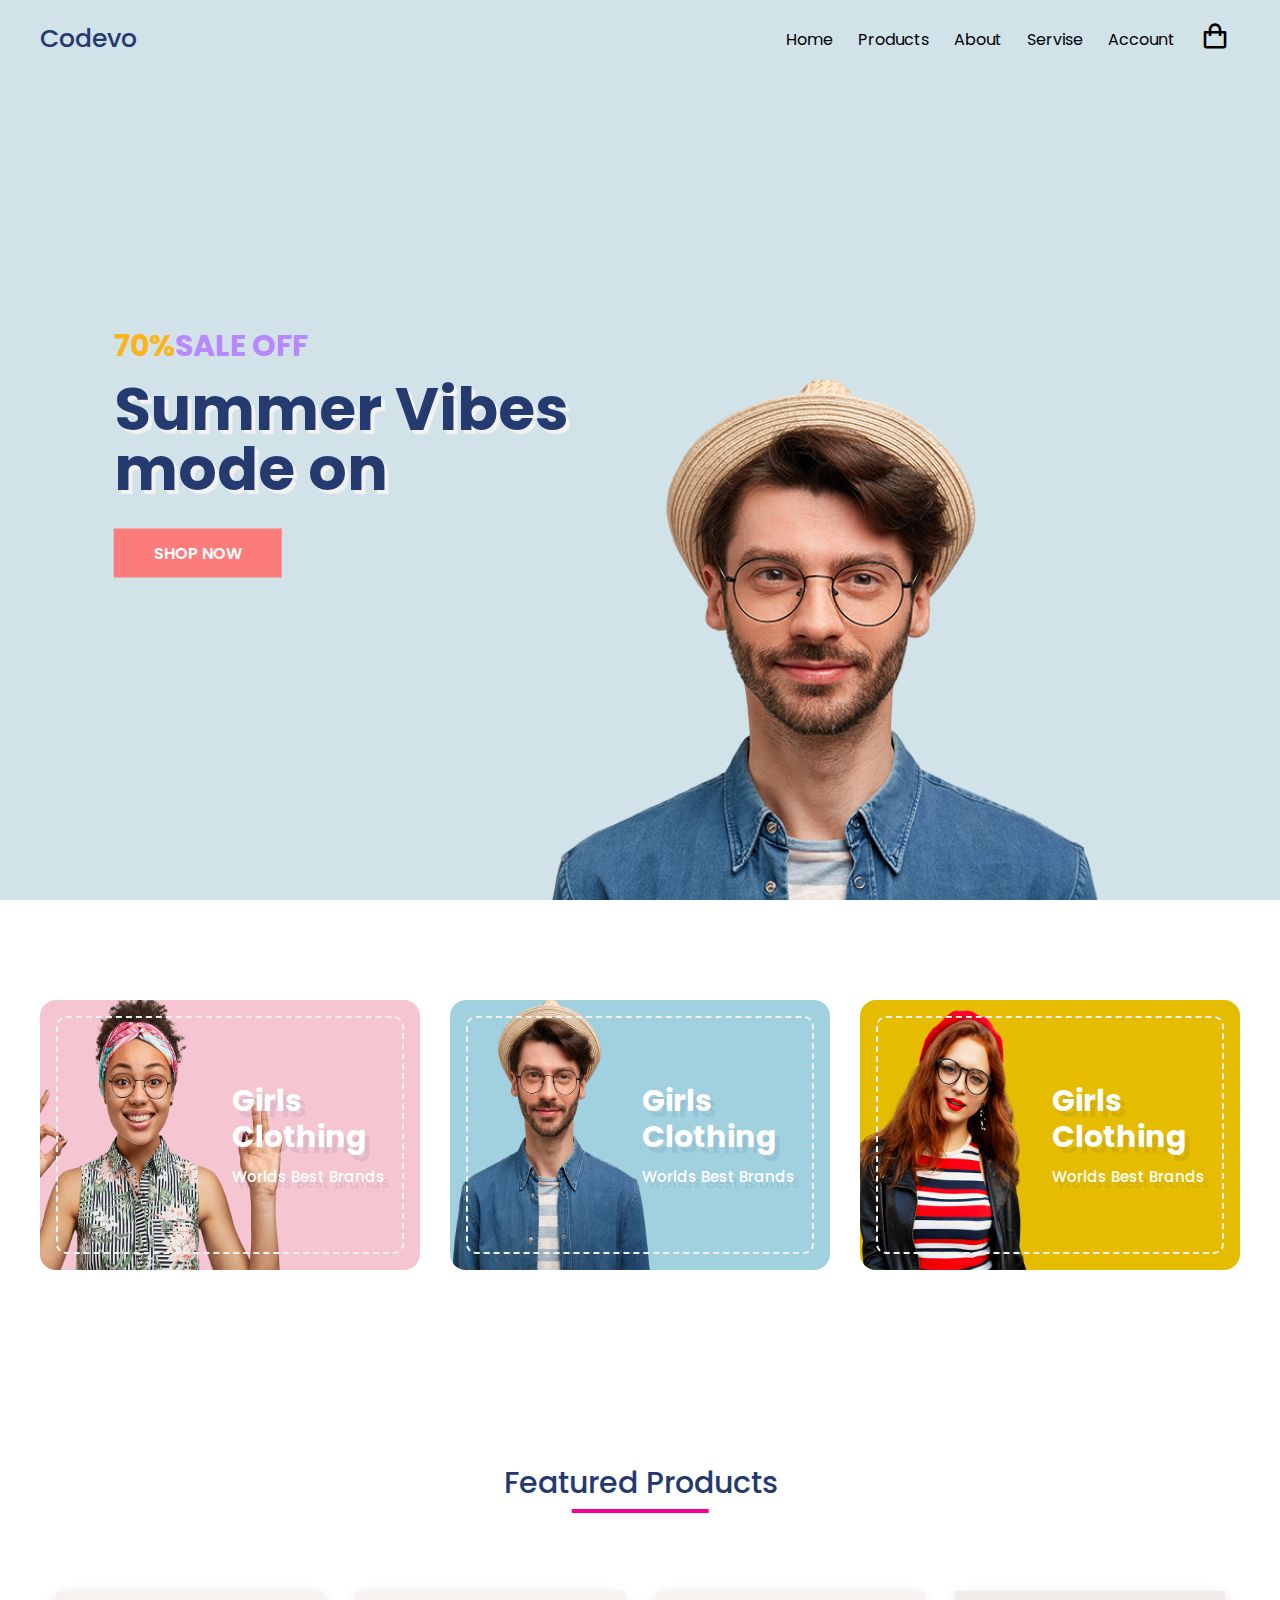
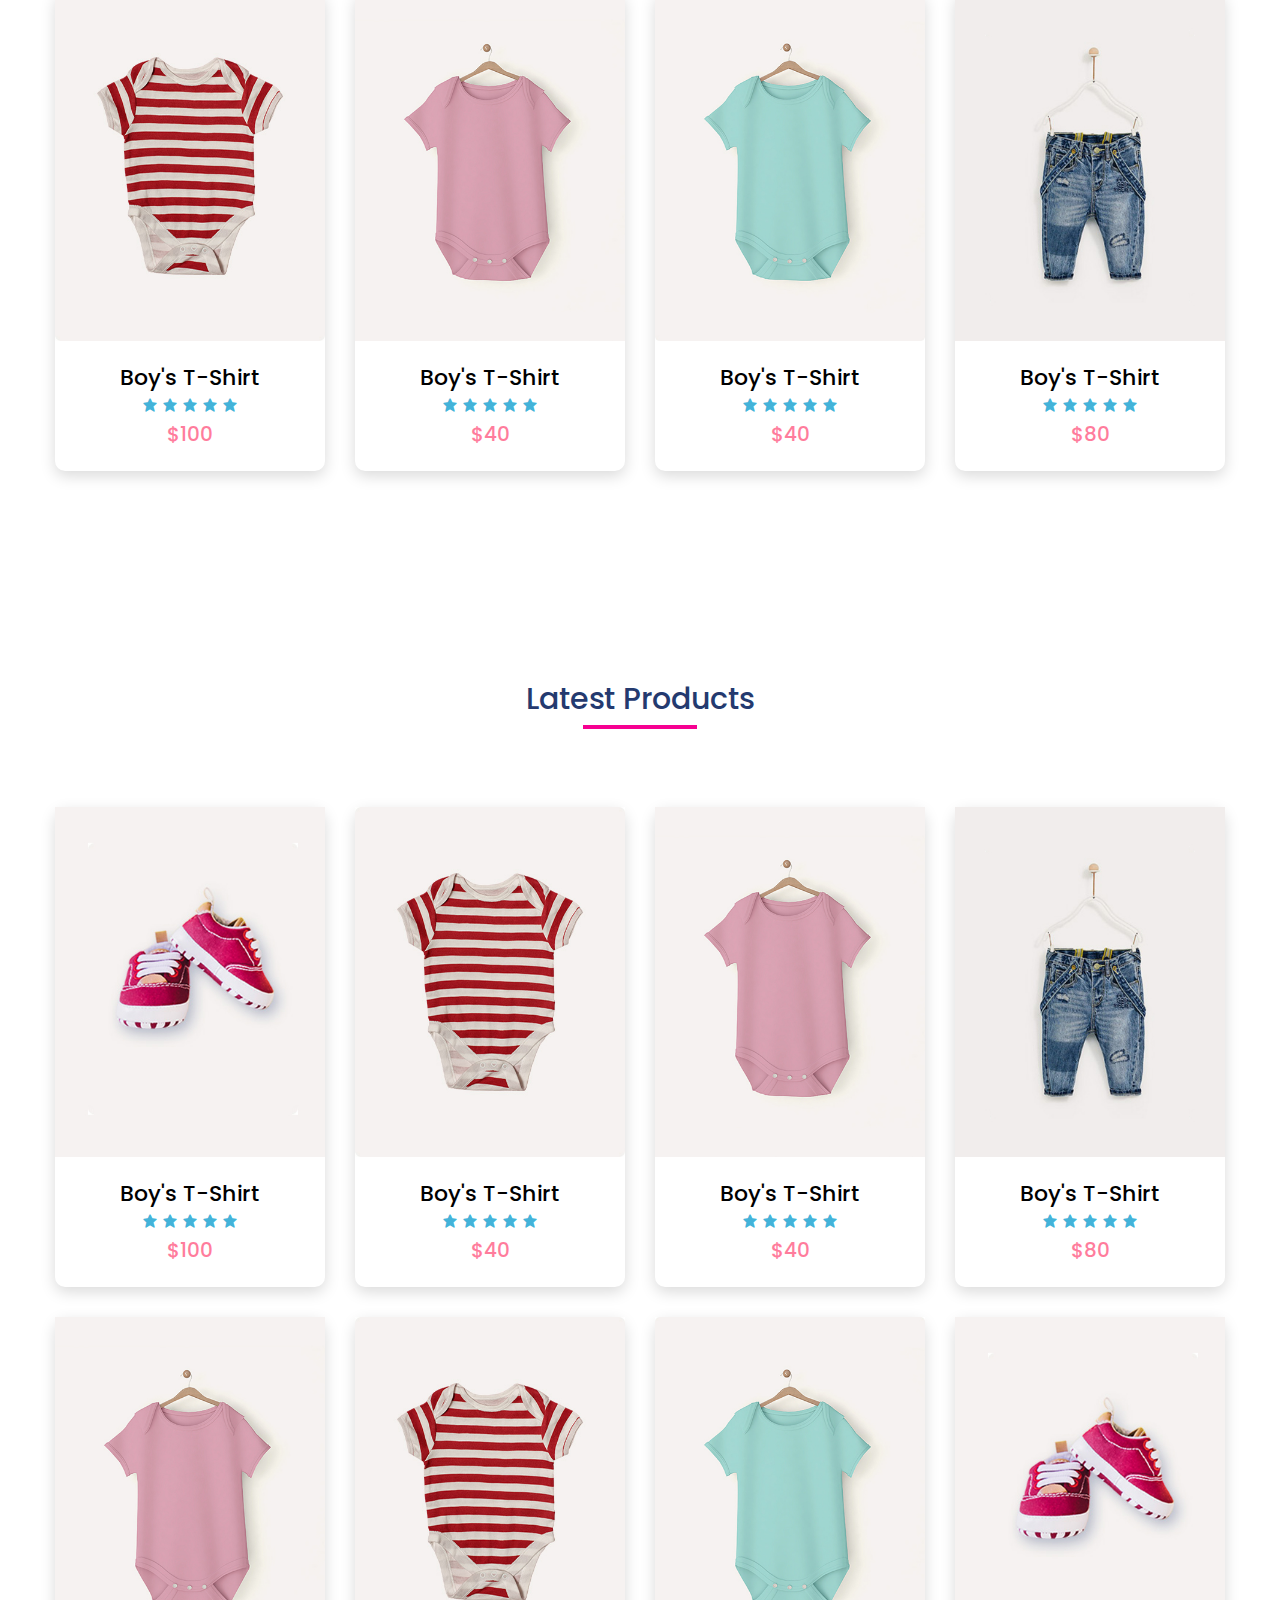
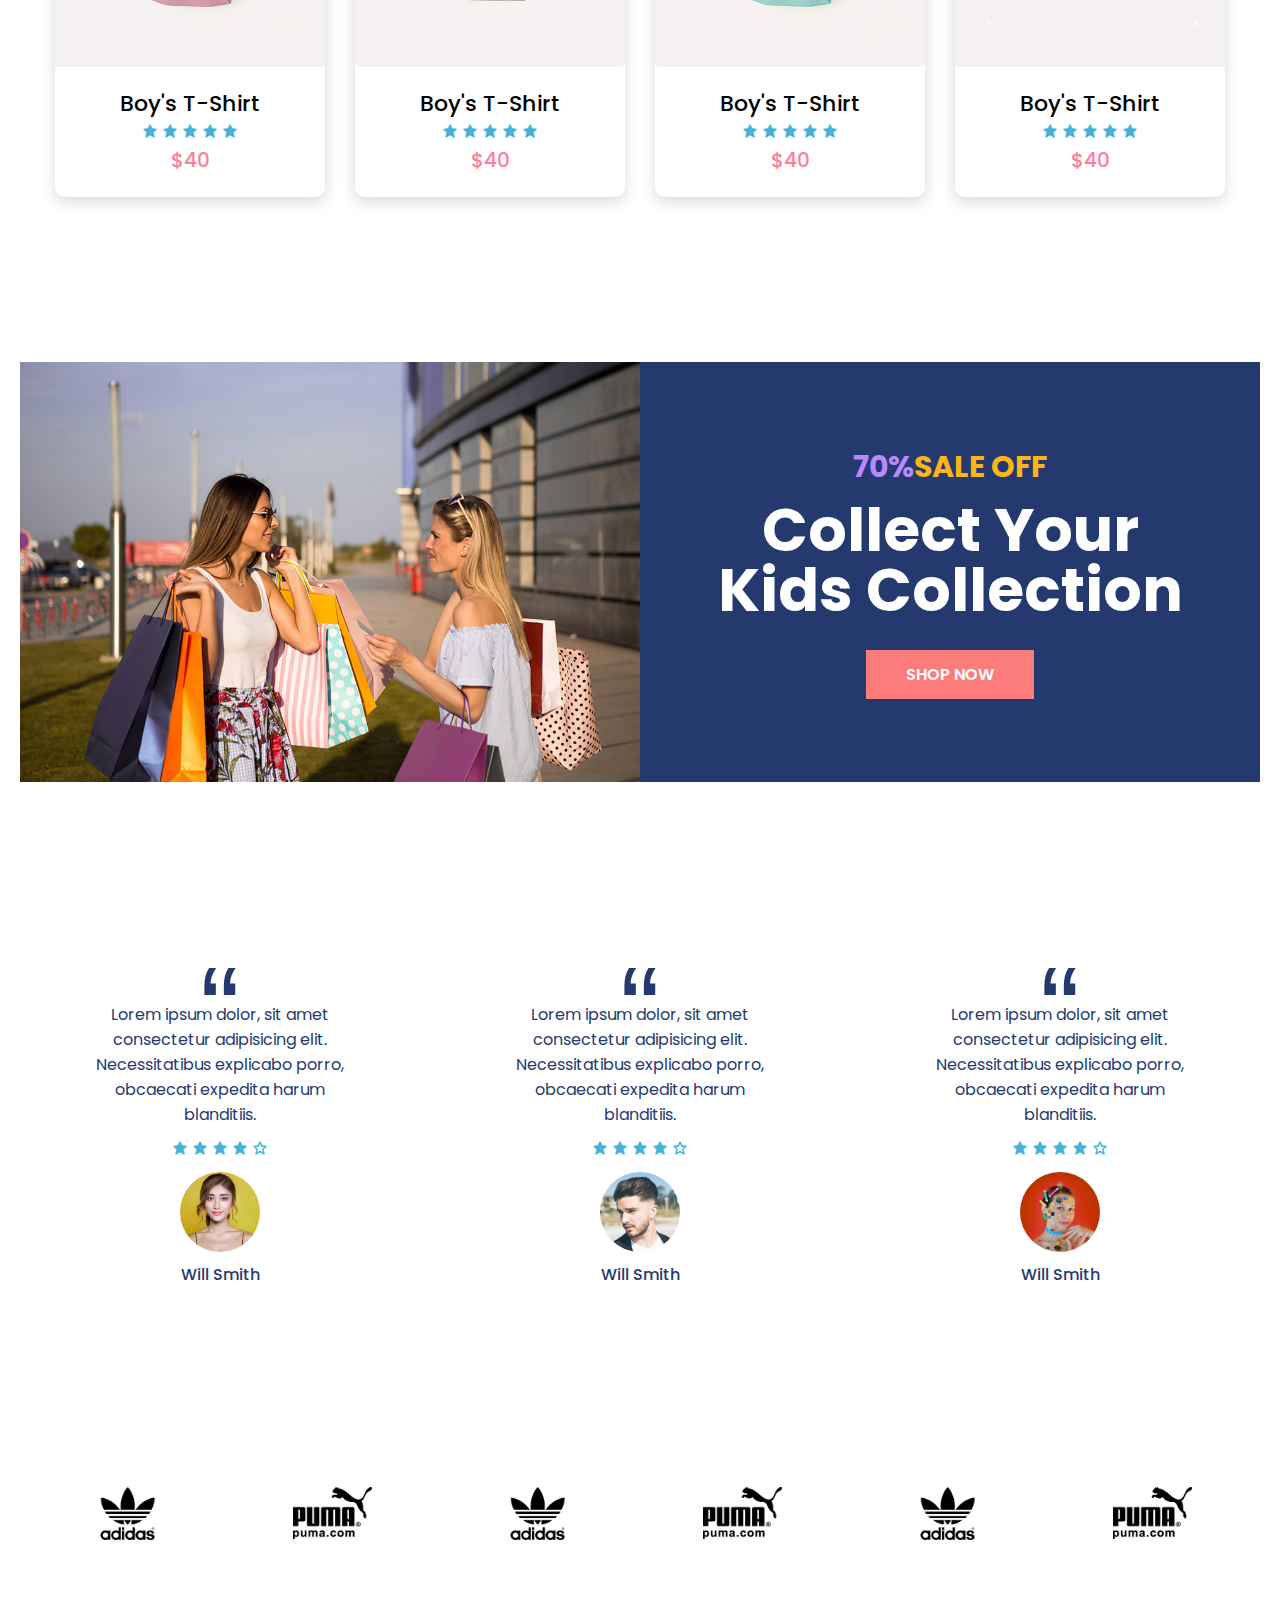
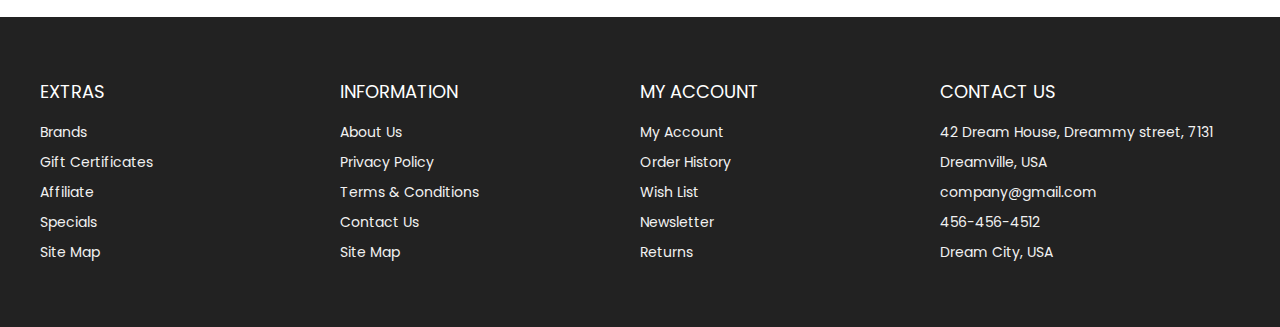
<file: index.html>
<!DOCTYPE html>
<html lang="en">
<head>
    <meta charset="UTF-8">
    <meta http-equiv="X-UA-Compatible" content="IE=edge">
    <meta name="viewport" content="width=device-width, initial-scale=1.0">
    <!-- Favicon -->
    <link rel="shortcut icon" href="images/favicon.ico" type="image/x-icon">
    <!-- Box icons -->
    <link rel="stylesheet" href="https://cdn.jsdelivr.net/npm/boxicons@latest/css/boxicons.min.css">
    <!-- Google fonts -->
    <link rel="preconnect" href="https://fonts.gstatic.com">
    <link href="https://fonts.googleapis.com/css2?family=Poppins:ital@1&display=swap" rel="stylesheet">
    <!-- Custom Stylesheet -->
    <link rel="stylesheet" href="styles.css">
    <title>Codevo - Ecommerce Website</title>
</head>

<body>
     <!-- Header -->
     <header id="home" class="header">
       <!-- navigation -->
       <nav class="nav">
        <div class="navigation container">
          <div class="logo">
            <h1>Codevo</h1>
          </div>
          <div class="menu">
            <div class="top-nav">
             <div class="logo">
               <h1>Codevo</h1>
             </div>
             <div class="close">
               <i class="bx bx-x"></i>
             </div>
            </div>
            <ul class="nav-list">
              <li class="nav-item">
                <a href="#header" class="nav-link">Home</a>
              </li>
              <li class="nav-item">
                <a href="#product" class="nav-link">Products</a>
              </li>
              <li class="nav-item">
                <a href="#about" class="nav-link">About</a>
              </li>
              <li class="nav-item">
                <a href="#account" class="nav-link">Servise</a>
              </li>
              <li class="nav-item">
                <a href="#account" class="nav-link">Account</a>
              </li>
              <li class="nav-item">
                <a href="cart.html" class="nav-link icon"><i class="bx bx-shopping-bag"></i></a>
              </li>
            </ul>
          </div>

          <a href="cart.html" class="cart-icon">
            <i class="bx bx-shopping-bag"></i>
          </a>
          
          <div class="hamburger">
            <i class="bx bx-menu"></i>
          </div>
        </div>
       </nav>
       <!-- Hero -->
       <img src="images/banner.png" class="hero-img" alt="">


       <div class="hero-content">
         <h2><span class="discount">70%</span>SALE OFF</h2>
         <h1>
           <span>Summer Vibes</span>
           <span>mode on</span>
         </h1>
         <a href="#" class="btn">shop now</a>
       </div>
     </header>
     <!-- Main -->

    <main>
      <section class="section advert">
          <div class="advert-center container">
            <div class="advert-box">
              <div class="dotted">
              <div class="content">
                <h2>Girls <br> Clothing</h2>
                <h4>Worlds Best Brands</h4>
            </div>
            </div>
              <img src="./images/advert1.png" alt="">
            </div>
            <div class="advert-box">
              <div class="dotted">
              <div class="content">
                <h2>Girls <br> Clothing</h2>
                <h4>Worlds Best Brands</h4>
            </div>
            </div>
              <img src="./images/advert2.png" alt="">
            </div>
            <div class="advert-box">
              <div class="dotted">
              <div class="content">
                <h2>Girls <br> Clothing</h2>
                <h4>Worlds Best Brands</h4>
            </div>
            </div>
              <img src="./images/advert3.png" alt="">
            </div>
            </div>
      </section>

      <!-- products -->
      <section class="section featured">
        <div class="title">
          <h1>Featured Products</h1>
        </div>
        <div class="product-center container">
            <div class="product">
              <div class="product-header">
                <img src="./images/pic2.jpg" alt="">
                <ul class="icons">
                  <span><i class="bx bx-heart"></i></span>
                  <span><i class="bx bx-shopping-bag"></i></span>
                  <span><i class="bx bx-search"></i></span>
                </ul>
              </div>
              <div class="product-footer">
                <a href="#">
                  <h3>Boy's T-Shirt</h3>
                </a>
                <div class="rating">
                  <i class="bx bxs-star"></i>
                  <i class="bx bxs-star"></i>
                  <i class="bx bxs-star"></i>
                  <i class="bx bxs-star"></i>
                  <i class="bx bxs-star"></i>
                </div>
                <h4 class="price">$100</h4>
              </div>
            </div>
            <div class="product">
              <div class="product-header">
                <img src="./images/pic1.jpg" alt="">
                <ul class="icons">
                  <span><i class="bx bx-heart"></i></span>
                  <span><i class="bx bx-shopping-bag"></i></span>
                  <span><i class="bx bx-search"></i></span>
                </ul>
              </div>
              <div class="product-footer">
                <a href="#">
                  <h3>Boy's T-Shirt</h3>
                </a>
                <div class="rating">
                  <i class="bx bxs-star"></i>
                  <i class="bx bxs-star"></i>
                  <i class="bx bxs-star"></i>
                  <i class="bx bxs-star"></i>
                  <i class="bx bxs-star"></i>
                </div>
                <h4 class="price">$40</h4>
              </div>
            </div>
            <div class="product">
              <div class="product-header">
                <img src="./images/pic3.jpg" alt="">
                <ul class="icons">
                  <span><i class="bx bx-heart"></i></span>
                  <span><i class="bx bx-shopping-bag"></i></span>
                  <span><i class="bx bx-search"></i></span>
                </ul>
              </div>
              <div class="product-footer">
                <a href="#">
                  <h3>Boy's T-Shirt</h3>
                </a>
                <div class="rating">
                  <i class="bx bxs-star"></i>
                  <i class="bx bxs-star"></i>
                  <i class="bx bxs-star"></i>
                  <i class="bx bxs-star"></i>
                  <i class="bx bxs-star"></i>
                </div>
                <h4 class="price">$40</h4>
              </div>
            </div>
            <div class="product">
              <div class="product-header">
                <img src="./images/pic4.jpg" alt="">
                <ul class="icons">
                  <span><i class="bx bx-heart"></i></span>
                  <span><i class="bx bx-shopping-bag"></i></span>
                  <span><i class="bx bx-search"></i></span>
                </ul>
              </div>
              <div class="product-footer">
                <a href="#">
                  <h3>Boy's T-Shirt</h3>
                </a>
                <div class="rating">
                  <i class="bx bxs-star"></i>
                  <i class="bx bxs-star"></i>
                  <i class="bx bxs-star"></i>
                  <i class="bx bxs-star"></i>
                  <i class="bx bxs-star"></i>
                </div>
                <h4 class="price">$80</h4>
              </div>
            </div>
        </div>
      </section>

      <!-- letest products-->
      <section class="section featured">
        <div class="title">
          <h1>Latest Products</h1>
        </div>
        <div class="product-center container">
            <div class="product">
              <div class="product-header">
                <img src="./images/pic5.jpg" alt="">
                <ul class="icons">
                  <span><i class="bx bx-heart"></i></span>
                  <span><i class="bx bx-shopping-bag"></i></span>
                  <span><i class="bx bx-search"></i></span>
                </ul>
              </div>
              <div class="product-footer">
                <a href="#">
                  <h3>Boy's T-Shirt</h3>
                </a>
                <div class="rating">
                  <i class="bx bxs-star"></i>
                  <i class="bx bxs-star"></i>
                  <i class="bx bxs-star"></i>
                  <i class="bx bxs-star"></i>
                  <i class="bx bxs-star"></i>
                </div>
                <h4 class="price">$100</h4>
              </div>
            </div>
            <div class="product">
              <div class="product-header">
                <img src="./images/pic2.jpg" alt="">
                <ul class="icons">
                  <span><i class="bx bx-heart"></i></span>
                  <span><i class="bx bx-shopping-bag"></i></span>
                  <span><i class="bx bx-search"></i></span>
                </ul>
              </div>
              <div class="product-footer">
                <a href="#">
                  <h3>Boy's T-Shirt</h3>
                </a>
                <div class="rating">
                  <i class="bx bxs-star"></i>
                  <i class="bx bxs-star"></i>
                  <i class="bx bxs-star"></i>
                  <i class="bx bxs-star"></i>
                  <i class="bx bxs-star"></i>
                </div>
                <h4 class="price">$40</h4>
              </div>
            </div>
            <div class="product">
              <div class="product-header">
                <img src="./images/pic1.jpg" alt="">
                <ul class="icons">
                  <span><i class="bx bx-heart"></i></span>
                  <span><i class="bx bx-shopping-bag"></i></span>
                  <span><i class="bx bx-search"></i></span>
                </ul>
              </div>
              <div class="product-footer">
                <a href="#">
                  <h3>Boy's T-Shirt</h3>
                </a>
                <div class="rating">
                  <i class="bx bxs-star"></i>
                  <i class="bx bxs-star"></i>
                  <i class="bx bxs-star"></i>
                  <i class="bx bxs-star"></i>
                  <i class="bx bxs-star"></i>
                </div>
                <h4 class="price">$40</h4>
              </div>
            </div>
            <div class="product">
              <div class="product-header">
                <img src="./images/pic4.jpg" alt="">
                <ul class="icons">
                  <span><i class="bx bx-heart"></i></span>
                  <span><i class="bx bx-shopping-bag"></i></span>
                  <span><i class="bx bx-search"></i></span>
                </ul>
              </div>
              <div class="product-footer">
                <a href="#">
                  <h3>Boy's T-Shirt</h3>
                </a>
                <div class="rating">
                  <i class="bx bxs-star"></i>
                  <i class="bx bxs-star"></i>
                  <i class="bx bxs-star"></i>
                  <i class="bx bxs-star"></i>
                  <i class="bx bxs-star"></i>
                </div>
                <h4 class="price">$80</h4>
              </div>
            </div>
            <div class="product">
              <div class="product-header">
                <img src="./images/pic1.jpg" alt="">
                <ul class="icons">
                  <span><i class="bx bx-heart"></i></span>
                  <span><i class="bx bx-shopping-bag"></i></span>
                  <span><i class="bx bx-search"></i></span>
                </ul>
              </div>
              <div class="product-footer">
                <a href="#">
                  <h3>Boy's T-Shirt</h3>
                </a>
                <div class="rating">
                  <i class="bx bxs-star"></i>
                  <i class="bx bxs-star"></i>
                  <i class="bx bxs-star"></i>
                  <i class="bx bxs-star"></i>
                  <i class="bx bxs-star"></i>
                </div>
                <h4 class="price">$40</h4>
              </div>
            </div>
            <div class="product">
              <div class="product-header">
                <img src="./images/pic2.jpg" alt="">
                <ul class="icons">
                  <span><i class="bx bx-heart"></i></span>
                  <span><i class="bx bx-shopping-bag"></i></span>
                  <span><i class="bx bx-search"></i></span>
                </ul>
              </div>
              <div class="product-footer">
                <a href="#">
                  <h3>Boy's T-Shirt</h3>
                </a>
                <div class="rating">
                  <i class="bx bxs-star"></i>
                  <i class="bx bxs-star"></i>
                  <i class="bx bxs-star"></i>
                  <i class="bx bxs-star"></i>
                  <i class="bx bxs-star"></i>
                </div>
                <h4 class="price">$40</h4>
              </div>
            </div>
            <div class="product">
              <div class="product-header">
                <img src="./images/pic3.jpg" alt="">
                <ul class="icons">
                  <span><i class="bx bx-heart"></i></span>
                  <span><i class="bx bx-shopping-bag"></i></span>
                  <span><i class="bx bx-search"></i></span>
                </ul>
              </div>
              <div class="product-footer">
                <a href="#">
                  <h3>Boy's T-Shirt</h3>
                </a>
                <div class="rating">
                  <i class="bx bxs-star"></i>
                  <i class="bx bxs-star"></i>
                  <i class="bx bxs-star"></i>
                  <i class="bx bxs-star"></i>
                  <i class="bx bxs-star"></i>
                </div>
                <h4 class="price">$40</h4>
              </div>
            </div>
            <div class="product">
              <div class="product-header">
                <img src="./images/pic5.jpg" alt="">
                <ul class="icons">
                  <span><i class="bx bx-heart"></i></span>
                  <span><i class="bx bx-shopping-bag"></i></span>
                  <span><i class="bx bx-search"></i></span>
                </ul>
              </div>
              <div class="product-footer">
                <a href="#">
                  <h3>Boy's T-Shirt</h3>
                </a>
                <div class="rating">
                  <i class="bx bxs-star"></i>
                  <i class="bx bxs-star"></i>
                  <i class="bx bxs-star"></i>
                  <i class="bx bxs-star"></i>
                  <i class="bx bxs-star"></i>
                </div>
                <h4 class="price">$40</h4>
              </div>
            </div>
        </div>
      </section>

      <!-- product Banner -->
      <section class="section">
        <div class="product-banner">
          <div class="left">
            <img src="./images/test.jpg" alt="">
          </div>

          <div class="right">
            <div class="content">
               <h2><span class="discount">70%</span>SALE OFF</h2>
               <h1>
                 <span>Collect Your</span>
                 <span>Kids Collection</span>
               </h1>
               <a href="#" class="btn">Shop now</a>
            </div>
          </div>
        </div>
      </section>
      <!-- testimonials -->

    <section class="section">
      <div class="testimonial-center container">
        <div class="testimonial">
          <span>&ldquo;</span>
          <p>Lorem ipsum dolor, sit amet consectetur adipisicing elit. Necessitatibus explicabo porro, obcaecati expedita harum blanditiis.</p>
          <div class="rating">
            <i class="bx bxs-star"></i>
            <i class="bx bxs-star"></i>
            <i class="bx bxs-star"></i>
            <i class="bx bxs-star"></i>
            <i class="bx bx-star"></i>
          </div>
          <div class="img-cover">
            <img src="./images/profile1.jpg" alt="">
          </div>
          <h4>Will Smith</h4>
        </div>
        <div class="testimonial">
          <span>&ldquo;</span>
          <p>Lorem ipsum dolor, sit amet consectetur adipisicing elit. Necessitatibus explicabo porro, obcaecati expedita harum blanditiis.</p>
          <div class="rating">
            <i class="bx bxs-star"></i>
            <i class="bx bxs-star"></i>
            <i class="bx bxs-star"></i>
            <i class="bx bxs-star"></i>
            <i class="bx bx-star"></i>
          </div>
          <div class="img-cover">
            <img src="./images/profile2.jpg" alt="">
          </div>
          <h4>Will Smith</h4>
        </div>
        <div class="testimonial">
          <span>&ldquo;</span>
          <p>Lorem ipsum dolor, sit amet consectetur adipisicing elit. Necessitatibus explicabo porro, obcaecati expedita harum blanditiis.</p>
          <div class="rating">
            <i class="bx bxs-star"></i>
            <i class="bx bxs-star"></i>
            <i class="bx bxs-star"></i>
            <i class="bx bxs-star"></i>
            <i class="bx bx-star"></i>
          </div>
          <div class="img-cover">
            <img src="./images/profile3.jpg" alt="">
          </div>
          <h4>Will Smith</h4>
        </div>
      </div>
    </section>

    <!-- Brands -->
    <section class="section">
      <div class="brands-center container">
        <div class="brand">
          <img src="./images/brand1.png" alt="">
        </div>
        <div class="brand">
          <img src="./images/brand2.png" alt="">
        </div>
        <div class="brand">
          <img src="./images/brand1.png" alt="">
        </div>
        <div class="brand">
          <img src="./images/brand2.png" alt="">
        </div>
        <div class="brand">
          <img src="./images/brand1.png" alt="">
        </div>
        <div class="brand">
          <img src="./images/brand2.png" alt="">
        </div>
      </div>
    </section>


    <!-- footer -->
    <footer id="footer" class="section footer">
      <div class="container">
        <div class="footer-container">
          <div class="footer-center">
            <h3>EXTRAS</h3>
            <a href="#">Brands</a>
            <a href="#">Gift Certificates</a>
            <a href="#">Affiliate</a>
            <a href="#">Specials</a>
            <a href="#">Site Map</a>
          </div>
          <div class="footer-center">
            <h3>INFORMATION</h3>
            <a href="#">About Us</a>
            <a href="#">Privacy Policy</a>
            <a href="#">Terms & Conditions</a>
            <a href="#">Contact Us</a>
            <a href="#">Site Map</a>
          </div>
          <div class="footer-center">
            <h3>MY ACCOUNT</h3>
            <a href="#">My Account</a>
            <a href="#">Order History</a>
            <a href="#">Wish List</a>
            <a href="#">Newsletter</a>
            <a href="#">Returns</a>
          </div>
          <div class="footer-center">
            <h3>CONTACT US</h3>
            <div>
              <span>
                <i class="fas fa-map-marker-alt"></i>
              </span>
              42 Dream House, Dreammy street, 7131 Dreamville, USA
            </div>
            <div>
              <span>
                <i class="far fa-envelope"></i>
              </span>
              company@gmail.com
            </div>
            <div>
              <span>
                <i class="fas fa-phone"></i>
              </span>
              456-456-4512
            </div>
            <div>
              <span>
                <i class="far fa-paper-plane"></i>
              </span>
              Dream City, USA
            </div>
          </div>
        </div>
      </div>
      </div>
    </footer>
    </main>








    <!-- GSAP -->
    <script src="https://cdnjs.cloudflare.com/ajax/libs/gsap/3.6.1/gsap.min.js"></script>
    <!-- Curstom Script -->
    <script src="js/index.js"></script>
</body>
</html>
</file>
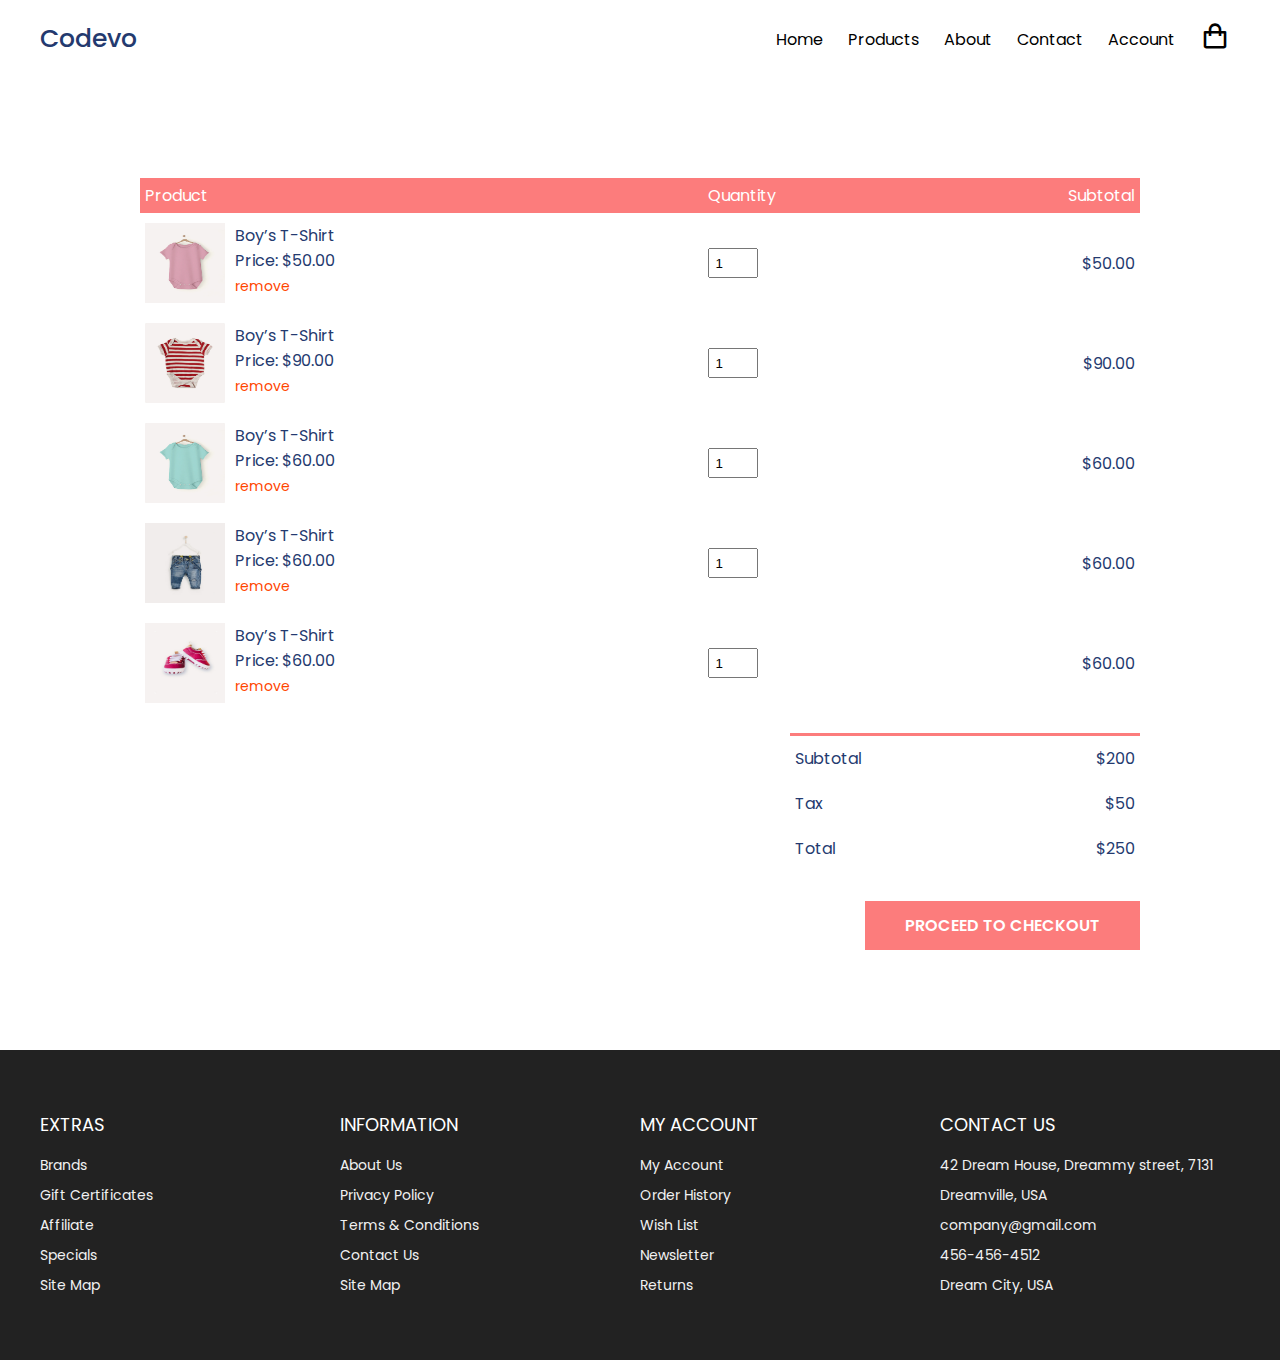
<file: cart.html>
<!DOCTYPE html>
<html lang="en">
    <head>
        <meta charset="UTF-8">
        <meta http-equiv="X-UA-Compatible" content="IE=edge">
        <meta name="viewport" content="width=device-width, initial-scale=1.0">
        <!-- Favicon -->
        <link rel="shortcut icon" href="images/favicon.ico" type="image/x-icon">
        <!-- Box icons -->
        <link rel="stylesheet" href="https://cdn.jsdelivr.net/npm/boxicons@latest/css/boxicons.min.css">
        <!-- Google fonts -->
        <link rel="preconnect" href="https://fonts.gstatic.com">
        <link href="https://fonts.googleapis.com/css2?family=Poppins:ital@1&display=swap" rel="stylesheet">
        <!-- Custom Stylesheet -->
        <link rel="stylesheet" href="styles.css">
        <title>Codevo - Ecommerce Website</title>
    </head>

<body>
  <!-- Navigation -->
  <nav class="nav">
    <div class="navigation container">
      <div class="logo">
        <h1>Codevo</h1>
      </div>

      <div class="menu">
        <div class="top-nav">
          <div class="logo">
            <h1>Codevo</h1>
          </div>
          <div class="close">
            <i class="bx bx-x"></i>
          </div>
        </div>

        <ul class="nav-list">
          <li class="nav-item">
            <a href="index.html" class="nav-link">Home</a>
          </li>
          <li class="nav-item">
            <a href="product.html" class="nav-link">Products</a>
          </li>
          <li class="nav-item">
            <a href="#about" class="nav-link">About</a>
          </li>
          <li class="nav-item">
            <a href="#contact" class="nav-link">Contact</a>
          </li>
          <li class="nav-item">
            <a href="#contact" class="nav-link">Account</a>
          </li>
          <li class="nav-item">
            <a href="cart.html" class="nav-link icon"><i class="bx bx-shopping-bag"></i></a>
          </li>
        </ul>
      </div>

      <a href="cart.html" class="cart-icon">
        <i class="bx bx-shopping-bag"></i>
      </a>

      <div class="hamburger">
        <i class="bx bx-menu"></i>
      </div>
    </div>
  </nav>

  <!-- Cart Items -->
  <div class="container-md cart">
    <table>
      <tr>
        <th>Product</th>
        <th>Quantity</th>
        <th>Subtotal</th>
      </tr>
      <tr>
        <td>
          <div class="cart-info">
            <img src="./images/pic1.jpg" alt="">
            <div>
              <p>Boy’s T-Shirt</p>
              <span>Price: $50.00</span>
              <br />
              <a href="#">remove</a>
            </div>
          </div>
        </td>
        <td><input type="number" value="1" min="1"></td>
        <td>$50.00</td>
      </tr>
      <tr>
        <td>
          <div class="cart-info">
            <img src="./images/pic2.jpg" alt="">
            <div>
              <p>Boy’s T-Shirt</p>
              <span>Price: $90.00</span>
              <br />
              <a href="#">remove</a>
            </div>
          </div>
        </td>
        <td><input type="number" value="1" min="1"></td>
        <td>$90.00</td>
      </tr>
      <tr>
        <td>
          <div class="cart-info">
            <img src="./images/pic3.jpg" alt="">
            <div>
              <p>Boy’s T-Shirt</p>
              <span>Price: $60.00</span>
              <br />
              <a href="#">remove</a>
            </div>
          </div>
        </td>
        <td><input type="number" value="1" min="1"></td>
        <td>$60.00</td>
      </tr>
      <tr>
        <td>
          <div class="cart-info">
            <img src="./images/pic4.jpg" alt="">
            <div>
              <p>Boy’s T-Shirt</p>
              <span>Price: $60.00</span>
              <br />
              <a href="#">remove</a>
            </div>
          </div>
        </td>
        <td><input type="number" value="1" min="1"></td>
        <td>$60.00</td>
      </tr>
      <tr>
        <td>
          <div class="cart-info">
            <img src="./images/pic5.jpg" alt="">
            <div>
              <p>Boy’s T-Shirt</p>
              <span>Price: $60.00</span>
              <br />
              <a href="#">remove</a>
            </div>
          </div>
        </td>
        <td><input type="number" value="1" min="1"></td>
        <td>$60.00</td>
      </tr>
    </table>

    <div class="total-price">
      <table>
        <tr>
          <td>Subtotal</td>
          <td>$200</td>
        </tr>
        <tr>
          <td>Tax</td>
          <td>$50</td>
        </tr>
        <tr>
          <td>Total</td>
          <td>$250</td>
        </tr>
      </table>
      <a href="#" class="checkout btn">Proceed To Checkout</a>

    </div>

  </div>



  <!-- Footer -->
  <footer id="footer" class="section footer">
    <div class="container">
      <div class="footer-container">
        <div class="footer-center">
          <h3>EXTRAS</h3>
          <a href="#">Brands</a>
          <a href="#">Gift Certificates</a>
          <a href="#">Affiliate</a>
          <a href="#">Specials</a>
          <a href="#">Site Map</a>
        </div>
        <div class="footer-center">
          <h3>INFORMATION</h3>
          <a href="#">About Us</a>
          <a href="#">Privacy Policy</a>
          <a href="#">Terms & Conditions</a>
          <a href="#">Contact Us</a>
          <a href="#">Site Map</a>
        </div>
        <div class="footer-center">
          <h3>MY ACCOUNT</h3>
          <a href="#">My Account</a>
          <a href="#">Order History</a>
          <a href="#">Wish List</a>
          <a href="#">Newsletter</a>
          <a href="#">Returns</a>
        </div>
        <div class="footer-center">
          <h3>CONTACT US</h3>
          <div>
            <span>
              <i class="fas fa-map-marker-alt"></i>
            </span>
            42 Dream House, Dreammy street, 7131 Dreamville, USA
          </div>
          <div>
            <span>
              <i class="far fa-envelope"></i>
            </span>
            company@gmail.com
          </div>
          <div>
            <span>
              <i class="fas fa-phone"></i>
            </span>
            456-456-4512
          </div>
          <div>
            <span>
              <i class="far fa-paper-plane"></i>
            </span>
            Dream City, USA
          </div>
        </div>
      </div>
    </div>
    </div>
  </footer>
  <!-- End Footer -->

  <!-- GSAP -->
  <script src="https://cdnjs.cloudflare.com/ajax/libs/gsap/3.5.1/gsap.min.js"></script>
  <!-- Custom Script -->
  <script src="./js/index.js"></script>
</body>

</html>
</file>
<file: styles.css>
*,
*::before,
*::after {
    margin: 0;
    padding: 0;
    box-sizing: inherit;
}

html {
    box-sizing: border-box;
    font-size: 62.5%;
}

body {
    font-size: 1.6rem;
    font-family: "Poppins", sans-serif;
    font-weight: 400;
    background-color: #fff;
    color: #243a6f;
    position: relative;
    z-index: 1;
}
h1,
h2,
h3,
h4 {
    font-weight: 500;
}

a {
    color: initial;
    text-decoration: none;
}

img {
    max-width: 100%;
}

li {
    list-style-type: none;
}

.container {
    max-width: 120rem;
    margin: 0 auto;
}

.container-md {
    max-width: 100rem;
    margin: 0 auto;
}

@media only screen and (max-width: 1200) {
    .container {
        padding: 0 3rem;
    }
    .container-md {
        padding: 0 3rem;
    }
}

.header {
    position: relative;
    width: 100%;
    min-height: 100vh;
    background-color: #d1e2e9;
    overflow: hidden;
}

.nav {
    padding: 1.6rem 0;
}
.nav.fix-nav {
  position: fixed;
  top: 0;
  left: 0;
  width: 100%;
  background-color: #243a6f;
  box-shadow: 0 5px 15px rgba(0,0,0,0.3);
  z-index: 999;
}
.nav.fix-nav .nav-link,
.nav.fix-nav .logo,
.nav.fix-nav .cart-icon,
.nav.fix-nav .hamburger {
    color: #fff;
}
.navigation {
    display: flex;
    align-items: center;
    justify-content: space-between;
}
.logo h1{
    font-size: 2.5rem;
}

.top-nav {
    display: none;
}
.nav-list {
    display: flex;
    align-items: center;
}
.nav-item:not(:last-child) {
    margin-right: 0.5rem;
}
.nav-link:link,
.nav-link:visited {
    padding: 0.8rem 1rem;
    transition: all 300ms ease-in-out;
}

.nav-link.icon {
    font-size: 3rem;
}

.hamburger {
    display: none;
}
.cart-icon {
    display: none;
}

@media only screen and (max-width: 776px) {
    .menu {
        position: fixed;
        top: 0;
        left: -100%;
        width: 80%;
        max-width: 40rem;
        height: 100%;
        background-color: #fff;
        transition: all 500ms ease-in-out;
        z-index: 100;
    }
    .menu.show {
        left: 0;
    }
    .top-nav {
        display: flex;
        align-items: center;
        justify-content: space-between;
        background-color: #243a6f;
        padding: 1rem 1.6rem;
    }
    .top-nav .logo {
        color: #fff;
    }
    .top-nav .close {
        color: #fff;
        font-size: 3rem;
        padding: 1rem;
        cursor: pointer;
    }
    .cart-icon {
        display: block;
        font-size: 3rem;
    }
    .hamburger {
        display: block;
        font-size: 3rem;
        padding: 0.5rem;
        cursor: pointer;
    }
    .nav-list {
        flex-direction: column;
        align-items: start;
        padding: 1rem 1.6rem;
    }
    .nav-link:link,
    .nav-link:visited {
        display: block;
        font-size: 1.7rem;
        padding: 1rem 0;
    }
    .nav.fix-nav .nav-link {
        color: #243a6f;
    }
    .nav-link.icon {
        display: none;
    }

    body.show::before {
        content: "";
        position: absolute;
        top: 0;
        left: 0;
        width: 100%;
        height: 100%;
        background-color: rgba(0, 0, 0, 0.8);
        z-index: 4;
    }
    .nav.show {
        background-color: rgba(0,0,0,0.8);
    }
    
}

/* hero */

.header .hero-img {
    position: absolute;
    bottom: -20%;
    right: -5%;
    height: 70rem;
    object-fit: contain;
}

.hero-content {
    position: absolute;
    top: 50%;
    transform: translate(25%, -50%);
}

.hero-content h2 {
    color: #b888ff;
    font-size: 3rem;
    font-weight: 700;
    margin-bottom: 1rem;
}
.hero-content .discount {
    color: #fbb419;
}
.hero-content h1 span {
    color: #253b70;
    font-size: 6rem;
    font-weight: 700;
    display: block;
    line-height: 1;
    text-shadow: 3px 3px 0 #f1f1f1f1, 4px 4px 0 #f1f1f1;
}

.btn {
    display: inline-block;
    background-color: #fc7c7c;
    padding: 1.2rem 4rem;
    color: #fff;
    font-weight: 600;
    text-transform: uppercase;
    margin-top: 3rem;
}

@media only screen and (max-width: 1200px) {
    .header .hero-img {
        right: -20;
    }
    .hero-content {
        transform: translate(20%, -50%);
    }
    .hero-content h2 {
        font-size: 2rem;
    }
    .hero-content h1 span {
        font-size: 5rem;
    }
}
@media only screen and (max-width: 996px) {
    .header {
        min-height: 70vh;
    }
    .header .hero-img {
        height: 40rem;
        right: -20;
    }
}
@media only screen and (max-width: 567px) {
    .header  {
       min-height: 100vh;
    }
    .header .hero-img {
        bottom: -15;
        right: 0;
    }
    .hero-content {
        transform: translate(15%, -50%);
    }
    .hero-content h2 {
        font-size: 1.8rem;
    }
    .hero-content h1 span {
        font-size: 4rem;
    }
    .hero-content a{
        padding:  1rem, 3rem;
    }
}

/* advert */

.section {
    padding: 10rem 2rem 5rem 2rem;
}

.advert-center {
    display: grid;
    grid-template-columns: repeat(auto-fit, minmax(30rem, 1fr));
    gap: 3rem;
}

.advert-box {
    position: relative;
    color: #fff;
    height: 27rem;
    border-radius: 1.6rem;
    padding: 1.6rem;
    overflow: hidden;
    z-index: 1;
}
.advert-box img {
    position: absolute;
    bottom: 0;
    left: -20%;
    height: 100%;
    width: 35rem;
    z-index: -1;
    
}
.advert-box:nth-child(1){
    background-color: #f5c5d1;
}
.advert-box:nth-child(2){
    background-color: #a1d1df;
}
.advert-box:nth-child(3){
    background-color: #e5bc00;
}

.advert-box .dotted {
    position: relative;
    height: 100%;
    border: 2px  dashed #f1f1f1;
    border-radius: 1rem;
}
.advert-box .content {
    position: absolute;
    top: 50%;
    right: 5%;
    transform: translate(0, -50%);
}
.advert-box .content h2,
.advert-box .content h4{
    text-shadow: 5px 6px 0px rgba(37, 59, 112, 0.1);
}
.advert-box .content h2 {
    line-height: 1.2;
    font-size: 3rem;
    font-weight: 700;
    margin-bottom: 1rem;

}
.advert-box .content h4 {
    font-size: 1.5rem;
    text-transform: capitalize;
}

/* products */

.title {
    margin: 4rem 0 7rem 0;
    text-align: center;
}
.title h1 {
    font-size: 3rem;
    display: inline-block;
    position: relative;
    z-index: 0;
}
.title h1::after {
    content: "";
    position: absolute;
    left: 50%;
    bottom: -20%;
    transform: translate(-50%, -50%);
    background-color: #f60091;
    width: 50%;
    height: 0.4rem;
    z-index: 1;
}

/*  
*/
.product-center {
    display: grid;
    grid-template-columns: repeat(auto-fit, minmax(25rem, 1fr));
    gap: 7rem, 3rem;
}
.product {
    height: 48rem;
    margin: 1.5rem;
    background-color: #fff;
    box-shadow: 0 0.5rem 1.5rem rgba(0,0,0,0.15);
    border-radius: 1rem;
    text-align: center;
    transition: all 300ms ease-in-out;
}
.product:hover {
    box-shadow: 0 0.5rem 1.5rem rgba(0,0,0,0.25);
}
.product-header {
    position: relative;
    background-color: #f6f2f1;
    height: 35rem;
    transition: all 300ms ease-in-out;
}
.product-header img {
    height: 100%;
}
.product-footer {
    padding: 2rem 1.6rem 1.6rem 1.6rem;
}
.product-footer h3{
   font-size: 2.2rem;
}
.rating {
    color: #43b3d9;
}

.product-footer .price {
    color: #ff7c9c;
    font-size: 2rem;
}
.product:hover .product-header::after {
    content: "";
    position: absolute;
    width: 100%;
    height: 100%;
    left: 0;
    top: 0;
    border-radius: 1rem 1rem 0 0;
    background-color: rgba(0,0,0,0.5);
    z-index: 1;
    transition: all 500ms ease-in-out;
}

.product-header .icons {
    position: absolute;
    top: 50%;
    right: 5%;
    transform: translate(0, -50%) scale(0);
    z-index: 2;
    opacity: 0;
    transition: all 500ms ease-in-out;
}

.product-header .icons span {
    background-color: #fff;
    font-size: 2.5rem;
    display: block;
    border-radius: 50%;
    padding: 1.5rem 1.6rem;
    line-height: 2rem;
    cursor: pointer;
    transition: all 300ms ease-in-out;
}
.product-header .icons span i{
    transition: all 500ms ease-in-out;   
}
.product-header .icons span {
    margin-top: 1rem;
}
.product-header .icons span:hover {
    background-color: #ff7c9c;
    color: #fff;
}

.product:hover .icons {
    opacity: 1;
    transform: translate(0, -50%) scale(1);
}
.product:hover .icons a {
    display: block;
    margin-bottom: 1rem;
}
/* product banner */

.product-banner {
    display: grid;
    grid-template-columns: 1fr 1fr;
    height: 100%;
    background-color: #243a6f;
}
.product-banner .left img{
    object-fit: cover;
    height: 100%;
}
.product-banner .right {
    align-self: center;
    text-align: center;
    padding: 1.6rem;
}
.product-banner .content h2 {
    color: #fbb419;
    font-size: 3rem;
    font-weight: 700;
    margin-bottom: 1rem;
}
.product-banner .content .discount {
    color: #b888ff;
}
.product-banner .content h1 span {
    color: #fff;
    font-size: 6rem;
    font-weight: 700;
    display: block;
    line-height: 1;
}
@media only screen and (max-width: 996px) {
    .product-banner .content h1 span {
        font-size: 5rem;
    }
}
@media only screen and (max-width: 768px) {
    .product-banner {
        font-size: 5rem;
    }
    .product-banner {
        grid-template-columns: 1fr;
    }
    .product-banner .left {
        display: none;
    }
    .product-banner .content h1 span {
        font-size: 4rem;
    }
    .product-banner .content h2 {
        font-size: 2rem;
    }
    .product-banner .content a {
        padding: 1rem 3rem;
    }
}

/* testimonial */

.testimonial-center {
    display: grid;
    grid-template-columns: repeat(auto-fit, minmax(25rem , 1fr));
    gap: 6rem;
}
.testimonial {
    position: relative;
    padding: 5rem;
    background-color: #fff;
    box-shadow: 0,0.5rem 1.5rem rgba(0,0,0,0.1);
    transition: all 300ms ease-in-out;
    text-align: center;
    border-radius: 0.5rem;
}
.testimonial:hover {
    box-shadow: 0 0.5rem 1.5rem rgba(0,0,0,0.4);
    transform: translate(-1rem);
}
.testimonial span {
    position: absolute;
    top: 2%;
    left: 50%;
    font-size: 12rem;
    transform: translate(-50%, 0);
    font-family: sans-serif;
}
.testimonial p {
    margin: 2rem 0 1rem 0;
}
.testimonial .rating {
    margin-bottom: 1rem;
}
.testimonial .img-cover {
    border-radius: 50%;
    width: 8rem;
    height: 8rem;
    overflow: hidden;
    margin: 0 auto;
}

.testimonial .img-cover img {
    height: 100%;
    object-fit: cover;
}
.testimonial h4 {
    margin-top: 1rem;
}
/* brands */

.brands-center {
    display: grid;
    grid-template-columns: repeat(6, 1fr);
    gap: 3rem;
}
.brand {
    height: 8rem;
    width: 8rem;
    margin: 0 auto;
}
.brand img {
    object-fit: contain;
}

@media only screen and (max-width: 768px) {
    .brands-center {
        grid-template-columns: repeat(3,1fr);
    }
}
/* footer */
.footer {
    background-color: #222;
    padding: 6rem 1rem;
    line-height: 3rem;
  }
  
  .footer-center  {
    margin-right: 1rem;
  }
  
  .footer-container {
    display: grid;
    grid-template-columns: repeat(4, 1fr);
    color: #fff;
  }
  
  .footer-center a:link,
  .footer-center a:visited {
    display: block;
    color: #f1f1f1;
    font-size: 1.4rem;
    transition: 0.6s;
  }
  
  .footer-center a:hover {
    color:  #f60091;
  }
  
  .footer-center div {
    color: #f1f1f1;
    font-size: 1.4rem;
  }
  
  .footer-center h3 {
    font-size: 1.8rem;
    font-weight: 400;
    margin-bottom: 1rem;
  }
  
  @media only screen and (max-width: 996px) {
    .footer-container {
      grid-template-columns: repeat(2, 1fr);
      row-gap: 2rem;
    }
  }
  
  @media only screen and (max-width: 768px) {
    .footer-container {
      grid-template-columns: 1fr;
      row-gap: 2rem;
    }
  }
  
  /* All Products */
  .section .top {
    display: flex;
    align-items: center;
    justify-content: space-between;
    margin-bottom: 4rem;
  }
  
  .all-products .top select {
    font-family: "Poppins", sans-serif;
    width: 20rem;
    padding: 1rem;
    border: 1px solid #ccc;
    appearance: none;
    outline: none;
  }
  
  form {
    position: relative;
    z-index: 1;
  }
  
  form span {
    position: absolute;
    top: 50%;
    right: 1rem;
    transform: translateY(-50%);
    font-size: 2rem;
    z-index: 0;
  }
  
  @media only screen and (max-width: 768px) {
    .all-products .top select {
      width: 15rem;
    }
  }
  
  /* Pagination */
  .pagination {
    padding: 3rem 0 5rem 0;
  }
  
  .pagination span {
    display: inline-block;
    padding: 1rem 1.5rem;
    border: 1px solid #243a6f;
    font-size: 1.8rem;
    margin-bottom: 2rem;
    cursor: pointer;
    transition: all 300ms ease-in-out;
  }
  
  .pagination span:hover {
    border: 1px solid #243a6f;
    background-color: #243a6f;
    color: #fff;
  }
  
  /* Detail */
  .product-detail .details {
    display: grid;
    grid-template-columns: 1fr 1.2fr;
    gap: 7rem;
  }
  
  .product-detail .left {
    display: flex;
    flex-direction: column;
  }
  
  .product-detail .left .main {
    text-align: center;
    background-color: #f6f2f1;
    margin-bottom: 2rem;
    height: 45rem;
    padding: 3rem;
  }
  
  .product-detail .left .main img {
    object-fit: contain;
    height: 100%;
  }
  
  .product-detail .thumbnails {
    display: grid;
    grid-template-columns: repeat(4, 1fr);
    gap: 1rem;
  }
  
  .product-detail .thumbnail {
    width: 10rem;
    height: 10rem;
    background-color: #f6f2f1;
    text-align: center;
  }
  
  .product-detail .thumbnail img {
    height: 100%;
    object-fit: contain;
  }
  
  .product-detail .right span {
    display: inline-block;
    font-size: 1.5rem;
    margin-bottom: 1rem;
  }
  
  .product-detail .right h1 {
    font-size: 4rem;
    line-height: 1.2;
    margin-bottom: 2rem;
  }
  
  .product-detail .right .price {
    font-size: 600;
    font-size: 2rem;
    color: #ff7c9c;
    margin-bottom: 2rem;
  }
  
  .product-detail .right div {
    display: inline-block;
    position: relative;
    z-index: 1;
  }
  
  .product-detail .right select {
    font-family: "Poppins", sans-serif;
    width: 20rem;
    padding: 0.7rem;
    border: 1px solid #ccc;
    appearance: none;
    outline: none;
  }
  
  .product-detail form {
    margin-bottom: 2rem;
  }
  
  .product-detail form span {
    position: absolute;
    top: 50%;
    right: 1rem;
    transform: translateY(-50%);
    font-size: 2rem;
    z-index: 0;
  }
  
  .product-detail .form {
    margin-bottom: 3rem;
  }
  
  .product-detail .form input {
    padding: 0.8rem;
    text-align: center;
    width: 3.5rem;
    margin-right: 2rem;
  }
  
  .product-detail .form .addCart {
    background: #ff7c9c;
    padding: 0.8rem 4rem;
    color: #fff;
    border-radius: 3rem;
  }
  
  .product-detail h3 {
    text-transform: uppercase;
    margin-bottom: 2rem;
  }
  
  @media only screen and (max-width: 996px) {
    .product-detail .left {
      width: 30rem;
      height: 45rem;
    }
  
    .product-detail .details {
      gap: 3rem;
    }
  
    .product-detail .thumbnails {
      width: 30rem;
      gap: 0.5rem;
    }
  
    .product-detail .thumbnail {
      width: auto;
      height: 10rem;
      background-color: #f6f2f1;
      text-align: center;
      padding: 0.5rem;
    }
  }
  
  @media only screen and (max-width: 650px) {
    .product-detail .details {
      grid-template-columns: 1fr;
    }
  
    .product-detail .right {
      margin-top: 10rem;
    }
  
    .product-detail .left {
      width: 100%;
      height: 45rem;
    }
  
    .product-detail .details {
      gap: 3rem;
    }
  
    .product-detail .thumbnails {
      width: 100%;
      gap: 0.5rem;
    }
  }
  
  /* Cart Items */
  .cart {
    margin: 10rem auto;
  }
  
  table {
    width: 100%;
    border-collapse: collapse;
  }
  
  .cart-info {
    display: flex;
    flex-wrap: wrap;
  }
  
  th {
    text-align: left;
    padding: 0.5rem;
    color: #fff;
    background-color: #fc7c7c;
    font-weight: normal;
  }
  
  td {
    padding: 1rem 0.5rem;
  }
  
  td input {
    width: 5rem;
    height: 3rem;
    padding: 0.5rem;
  }
  
  td a {
    color: orangered;
    font-size: 1.4rem;
  }
  
  td img {
    width: 8rem;
    height: 8rem;
    margin-right: 1rem;
  }
  
  .total-price {
    display: flex;
    justify-content: flex-end;
    align-items: end;
    flex-direction: column;
    margin-top: 2rem;
  }
  
  .total-price table {
    border-top: 3px solid #fc7c7c;
    width: 100%;
    max-width: 35rem;
  }
  
  td:last-child {
    text-align: right;
  }
  
  th:last-child {
    text-align: right;
  }
  
  @media only screen and (max-width: 567px) {
    .cart-info p {
      display: none;
    }
  }
</file>
